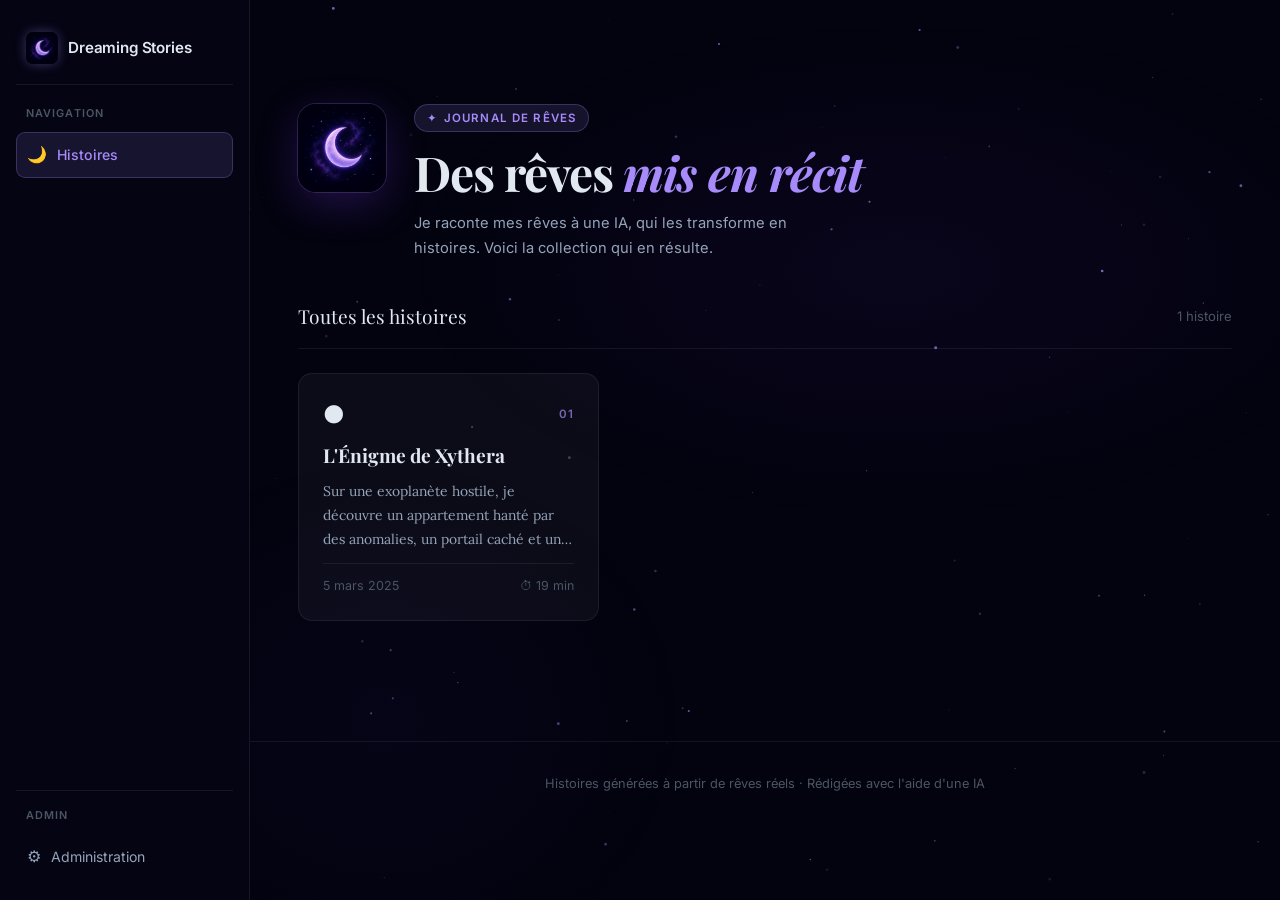
<file: index.html>
<!-- Dreaming Stories — Auteur : Aurélien Moote - Moo - 2026 — Licence MIT -->
<!DOCTYPE html>
<html lang="fr">
<head>
  <meta charset="UTF-8">
  <meta name="viewport" content="width=device-width, initial-scale=1.0">
  <title>Dreaming Stories</title>
  <meta name="description" content="Des rêves racontés à une IA, transformés en histoires. Une collection personnelle de récits oniriques.">
  <meta property="og:title" content="Dreaming Stories">
  <meta property="og:description" content="Des rêves racontés à une IA, transformés en histoires.">
  <meta property="og:type" content="website">
  <meta property="og:image" content="assets/icon.jpg">
  <link rel="icon" type="image/jpeg" href="assets/icon.jpg">
  <link rel="apple-touch-icon" href="assets/icon.jpg">
  <link rel="preconnect" href="https://fonts.googleapis.com">
  <link rel="preconnect" href="https://fonts.gstatic.com" crossorigin>
  <link href="https://fonts.googleapis.com/css2?family=Playfair+Display:ital,wght@0,700;1,400&family=Lora:ital@0;1&family=Inter:wght@300;400;500;600&display=swap" rel="stylesheet">
  <link rel="stylesheet" href="css/style.css">
</head>
<body>
  <canvas id="stars" aria-hidden="true"></canvas>

  <div class="app">
    <!-- Sidebar (desktop) -->
    <aside class="sidebar" role="navigation" aria-label="Navigation principale">
      <div class="sidebar-logo">
        <img src="assets/icon.jpg" alt="" class="sidebar-logo-img" aria-hidden="true">
        <span class="sidebar-logo-text">Dreaming Stories</span>
      </div>

      <span class="sidebar-section">Navigation</span>
      <a href="index.html" class="sidebar-link active">
        <span class="link-icon">🌙</span> Histoires
      </a>

      <div class="sidebar-spacer"></div>

      <div class="sidebar-footer">
        <span class="sidebar-section" style="padding-top:0">Admin</span>
        <a href="admin.html" class="sidebar-link">
          <span class="link-icon">⚙️</span> Administration
        </a>
      </div>
    </aside>

    <!-- Main -->
    <div class="app-main">
      <!-- Mobile header -->
      <header class="mobile-header" role="banner">
        <a href="index.html" class="mobile-logo">
          <img src="assets/icon.jpg" alt="" class="mobile-logo-img">
          <span class="mobile-logo-text">Dreaming Stories</span>
        </a>
      </header>

      <main>
        <div class="page-content">
          <div class="hero">
            <img src="assets/icon.jpg" alt="Lune de Dreaming Stories" class="hero-icon">
            <div class="hero-text">
              <div class="hero-tag"><span aria-hidden="true">✦</span> Journal de rêves</div>
              <h1>Des rêves <em>mis en récit</em></h1>
              <p class="hero-desc">Je raconte mes rêves à une IA, qui les transforme en histoires. Voici la collection qui en résulte.</p>
            </div>
          </div>

          <div class="section-header">
            <h2 class="section-title">Toutes les histoires</h2>
            <span class="story-count" id="story-count" aria-live="polite"></span>
          </div>

          <div class="stories-grid" id="stories-grid" role="list">
            <div class="loading" role="status">Chargement des histoires…</div>
          </div>
        </div>
      </main>

      <footer role="contentinfo">
        <p>Histoires générées à partir de rêves réels &middot; Rédigées avec l'aide d'une IA</p>
      </footer>
    </div>

    <!-- Bottom nav (mobile) -->
    <nav class="bottom-nav" role="navigation" aria-label="Navigation mobile">
      <a href="index.html" class="bottom-nav-item active">
        <span class="bottom-nav-icon">🌙</span>
        <span>Histoires</span>
      </a>
      <a href="admin.html" class="bottom-nav-item">
        <span class="bottom-nav-icon">⚙️</span>
        <span>Admin</span>
      </a>
    </nav>
  </div>

  <script src="js/app.js"></script>
</body>
</html>
</file>
<file: css/style.css>
/* ===== VARIABLES & RESET ===== */
:root {
  --bg: #03030f;
  --bg2: #07071a;
  --sidebar-bg: rgba(5, 5, 20, 0.97);
  --card: rgba(255, 255, 255, 0.04);
  --card-hover: rgba(167, 139, 250, 0.07);
  --purple: #7c3aed;
  --purple-mid: #6d28d9;
  --accent: #a78bfa;
  --accent-soft: rgba(167, 139, 250, 0.12);
  --text: #e2e8f0;
  --text-muted: #94a3b8;
  --text-dim: #4b5563;
  --border: rgba(255, 255, 255, 0.07);
  --border-accent: rgba(167, 139, 250, 0.25);
  --radius: 14px;
  --sidebar-w: 250px;
  --bottom-nav-h: 64px;
  --transition: 0.2s cubic-bezier(0.4, 0, 0.2, 1);
}

*, *::before, *::after { box-sizing: border-box; margin: 0; padding: 0; }
html { scroll-behavior: smooth; }
body {
  font-family: 'Inter', system-ui, sans-serif;
  background: var(--bg);
  color: var(--text);
  min-height: 100vh;
  overflow-x: hidden;
  line-height: 1.6;
  -webkit-font-smoothing: antialiased;
}

/* ===== STAR CANVAS ===== */
#stars {
  position: fixed;
  inset: 0;
  pointer-events: none;
  z-index: 0;
}

body::before {
  content: '';
  position: fixed;
  inset: 0;
  background:
    radial-gradient(ellipse 55% 40% at 70% 30%, rgba(124, 58, 237, 0.06) 0%, transparent 70%),
    radial-gradient(ellipse 40% 50% at 30% 80%, rgba(79, 70, 229, 0.04) 0%, transparent 60%);
  pointer-events: none;
  z-index: 0;
}

/* ===== APP SHELL ===== */
.app {
  display: flex;
  min-height: 100vh;
  position: relative;
}

/* ===== SIDEBAR (desktop) ===== */
.sidebar {
  width: var(--sidebar-w);
  flex-shrink: 0;
  position: fixed;
  left: 0; top: 0; bottom: 0;
  z-index: 50;
  display: flex;
  flex-direction: column;
  background: var(--sidebar-bg);
  border-right: 1px solid var(--border);
  backdrop-filter: blur(24px);
  -webkit-backdrop-filter: blur(24px);
  padding: 24px 16px 20px;
  gap: 4px;
}

.sidebar-logo {
  display: flex;
  align-items: center;
  gap: 10px;
  padding: 8px 10px 20px;
  margin-bottom: 4px;
  border-bottom: 1px solid var(--border);
}

.sidebar-logo-img {
  width: 32px;
  height: 32px;
  object-fit: cover;
  border-radius: 7px;
  box-shadow: 0 0 12px rgba(167, 139, 250, 0.35);
  flex-shrink: 0;
}

.sidebar-logo-text {
  font-size: 0.95rem;
  font-weight: 600;
  color: var(--text);
  letter-spacing: -0.01em;
  white-space: nowrap;
}

.sidebar-section {
  font-size: 0.68rem;
  font-weight: 600;
  letter-spacing: 0.1em;
  text-transform: uppercase;
  color: var(--text-dim);
  padding: 12px 10px 6px;
}

.sidebar-link {
  display: flex;
  align-items: center;
  gap: 10px;
  padding: 9px 10px;
  border-radius: 9px;
  color: var(--text-muted);
  text-decoration: none;
  font-size: 0.88rem;
  font-weight: 400;
  transition: all var(--transition);
  border: 1px solid transparent;
}

.sidebar-link .link-icon { font-size: 1rem; flex-shrink: 0; }

.sidebar-link:hover {
  background: var(--accent-soft);
  color: var(--text);
}

.sidebar-link.active {
  background: var(--accent-soft);
  color: var(--accent);
  border-color: var(--border-accent);
  font-weight: 500;
}

.sidebar-spacer { flex: 1; }

.sidebar-footer {
  padding-top: 16px;
  border-top: 1px solid var(--border);
  display: flex;
  flex-direction: column;
  gap: 4px;
}

/* ===== MAIN AREA ===== */
.app-main {
  flex: 1;
  margin-left: var(--sidebar-w);
  min-height: 100vh;
  position: relative;
  z-index: 1;
}

/* ===== MOBILE HEADER ===== */
.mobile-header {
  display: none;
  align-items: center;
  justify-content: space-between;
  padding: 14px 20px;
  position: sticky;
  top: 0;
  z-index: 40;
  background: rgba(3, 3, 15, 0.95);
  backdrop-filter: blur(16px);
  -webkit-backdrop-filter: blur(16px);
  border-bottom: 1px solid var(--border);
}

.mobile-logo {
  display: flex;
  align-items: center;
  gap: 9px;
  text-decoration: none;
  color: var(--text);
}

.mobile-logo-img {
  width: 28px;
  height: 28px;
  object-fit: cover;
  border-radius: 6px;
}

.mobile-logo-text {
  font-size: 0.95rem;
  font-weight: 600;
  letter-spacing: -0.01em;
}

/* ===== BOTTOM NAV (mobile) ===== */
.bottom-nav {
  display: none;
  position: fixed;
  bottom: 0; left: 0; right: 0;
  height: var(--bottom-nav-h);
  background: rgba(5, 5, 20, 0.98);
  border-top: 1px solid var(--border);
  backdrop-filter: blur(20px);
  -webkit-backdrop-filter: blur(20px);
  z-index: 50;
  align-items: stretch;
}

.bottom-nav-item {
  flex: 1;
  display: flex;
  flex-direction: column;
  align-items: center;
  justify-content: center;
  gap: 4px;
  text-decoration: none;
  color: var(--text-dim);
  font-size: 0.68rem;
  font-weight: 500;
  letter-spacing: 0.03em;
  transition: color var(--transition);
}

.bottom-nav-item.active { color: var(--accent); }
.bottom-nav-item:hover { color: var(--text-muted); }
.bottom-nav-icon { font-size: 1.3rem; line-height: 1; }

/* ===== PAGE CONTENT WRAPPER ===== */
.page-content {
  padding: 48px 48px 80px;
  max-width: 1100px;
}

.page-content.prose {
  max-width: 700px;
  padding: 40px 48px 80px;
}

/* ===== HERO ===== */
.hero {
  padding: 56px 0 40px;
  display: flex;
  align-items: flex-start;
  gap: 28px;
}

.hero-icon {
  width: 88px;
  height: 88px;
  object-fit: cover;
  border-radius: 18px;
  box-shadow: 0 0 0 1px rgba(167,139,250,0.2), 0 12px 40px rgba(124,58,237,0.25);
  flex-shrink: 0;
  animation: float 5s ease-in-out infinite;
}

.hero-text {}

.hero-tag {
  display: inline-flex;
  align-items: center;
  gap: 6px;
  font-size: 0.72rem;
  font-weight: 600;
  letter-spacing: 0.1em;
  text-transform: uppercase;
  color: var(--accent);
  background: var(--accent-soft);
  border: 1px solid var(--border-accent);
  border-radius: 100px;
  padding: 4px 12px;
  margin-bottom: 14px;
}

.hero h1 {
  font-family: 'Playfair Display', Georgia, serif;
  font-size: clamp(2rem, 4vw, 3rem);
  font-weight: 700;
  line-height: 1.1;
  letter-spacing: -0.02em;
  color: var(--text);
  margin-bottom: 12px;
}

.hero h1 em {
  font-style: italic;
  color: var(--accent);
}

.hero-desc {
  font-size: 0.92rem;
  color: var(--text-muted);
  line-height: 1.7;
  max-width: 420px;
}

/* ===== SECTION HEADER ===== */
.section-header {
  display: flex;
  align-items: center;
  justify-content: space-between;
  margin-bottom: 24px;
  padding-bottom: 16px;
  border-bottom: 1px solid var(--border);
}

.section-title {
  font-family: 'Playfair Display', Georgia, serif;
  font-size: 1.2rem;
  font-weight: 400;
  color: var(--text);
}

.story-count { font-size: 0.82rem; color: var(--text-dim); }

/* ===== STORY GRID ===== */
.stories-grid {
  display: grid;
  grid-template-columns: repeat(auto-fill, minmax(300px, 1fr));
  gap: 16px;
}

/* ===== STORY CARD ===== */
.story-card {
  background: var(--card);
  border: 1px solid var(--border);
  border-radius: var(--radius);
  padding: 24px;
  text-decoration: none;
  color: inherit;
  display: flex;
  flex-direction: column;
  gap: 12px;
  position: relative;
  overflow: hidden;
  transition: all var(--transition);
  cursor: pointer;
}

.story-card:hover {
  border-color: var(--border-accent);
  background: var(--card-hover);
  transform: translateY(-2px);
  box-shadow: 0 12px 40px rgba(124,58,237,0.12);
}

.card-top {
  display: flex;
  align-items: center;
  justify-content: space-between;
}

.card-moon { font-size: 1.3rem; }
.card-number { font-size: 0.72rem; font-weight: 600; color: var(--accent); letter-spacing: 0.08em; opacity: 0.7; }

.card-title {
  font-family: 'Playfair Display', Georgia, serif;
  font-size: 1.2rem;
  font-weight: 700;
  line-height: 1.3;
  color: var(--text);
  transition: color var(--transition);
}

.story-card:hover .card-title { color: var(--accent); }

.card-excerpt {
  font-family: 'Lora', Georgia, serif;
  font-size: 0.87rem;
  color: var(--text-muted);
  line-height: 1.7;
  display: -webkit-box;
  -webkit-line-clamp: 3;
  -webkit-box-orient: vertical;
  overflow: hidden;
  flex: 1;
}

.card-meta {
  display: flex;
  align-items: center;
  justify-content: space-between;
  padding-top: 12px;
  border-top: 1px solid var(--border);
  font-size: 0.78rem;
  color: var(--text-dim);
}

/* ===== EMPTY & LOADING ===== */
.empty-state {
  grid-column: 1/-1;
  text-align: center;
  padding: 60px 24px;
  color: var(--text-dim);
}
.empty-state .moon-big { font-size: 2.5rem; display: block; margin-bottom: 12px; }

.loading {
  grid-column: 1/-1;
  text-align: center;
  padding: 60px;
  color: var(--text-dim);
  font-size: 0.88rem;
  animation: pulse 1.5s ease-in-out infinite;
}
@keyframes pulse { 0%,100%{opacity:.3} 50%{opacity:1} }

/* ===== STORY READER ===== */
.reading-progress {
  position: fixed;
  top: 0; left: 0;
  height: 2px;
  background: linear-gradient(90deg, var(--purple), var(--accent));
  z-index: 100;
  transition: width 0.1s linear;
}

.story-back {
  display: inline-flex;
  align-items: center;
  gap: 7px;
  color: var(--text-muted);
  text-decoration: none;
  font-size: 0.85rem;
  padding: 6px 0;
  transition: color var(--transition);
  margin-bottom: 40px;
}
.story-back:hover { color: var(--accent); }

.story-header { margin-bottom: 48px; }

.story-moon {
  font-size: 2.2rem;
  display: block;
  margin-bottom: 20px;
  animation: float 5s ease-in-out infinite;
}

.story-title {
  font-family: 'Playfair Display', Georgia, serif;
  font-size: clamp(1.8rem, 4vw, 2.8rem);
  font-weight: 700;
  line-height: 1.15;
  letter-spacing: -0.02em;
  color: var(--text);
  margin-bottom: 16px;
}

.story-meta {
  display: flex;
  align-items: center;
  gap: 16px;
  font-size: 0.82rem;
  color: var(--text-dim);
  flex-wrap: wrap;
}

.story-divider {
  width: 48px;
  height: 1px;
  background: linear-gradient(90deg, transparent, var(--accent), transparent);
  margin: 40px 0;
}

.story-content {
  font-family: 'Lora', Georgia, serif;
  font-size: 1.1rem;
  line-height: 1.85;
  color: #cbd5e1;
}
.story-content p { margin-bottom: 1.7em; }
.story-content h2, .story-content h3 {
  font-family: 'Playfair Display', Georgia, serif;
  color: var(--text);
  margin: 2em 0 0.7em;
  font-weight: 700;
  line-height: 1.2;
}
.story-content h2 { font-size: 1.4rem; }
.story-content h3 { font-size: 1.15rem; }
.story-content strong { color: var(--text); font-weight: 600; }
.story-content em { font-style: italic; color: #d1d5db; }
.story-content blockquote {
  border-left: 3px solid var(--accent);
  padding: 4px 0 4px 20px;
  margin: 1.5em 0;
  color: var(--text-muted);
  font-style: italic;
}
.story-content hr {
  border: none;
  border-top: 1px solid var(--border);
  margin: 2em 0;
}
.story-content p:first-child::first-letter {
  font-family: 'Playfair Display', Georgia, serif;
  font-size: 3.2em;
  font-weight: 700;
  color: var(--accent);
  float: left;
  line-height: 0.8;
  margin: 0.05em 0.1em 0 0;
}

.story-end {
  text-align: center;
  padding: 48px 0 0;
  color: var(--text-dim);
  font-size: 1.1rem;
  letter-spacing: 0.3em;
}

.story-nav {
  display: flex;
  justify-content: space-between;
  margin-top: 56px;
  padding-top: 32px;
  border-top: 1px solid var(--border);
  gap: 16px;
}

/* ===== FOOTER ===== */
footer {
  text-align: center;
  padding: 32px 24px;
  color: var(--text-dim);
  font-size: 0.8rem;
  border-top: 1px solid var(--border);
  margin-top: 40px;
}

/* ===== ANIMATIONS ===== */
@keyframes float {
  0%,100% { transform: translateY(0); }
  50% { transform: translateY(-6px); }
}

/* ===========================
   ADMIN
   =========================== */
.admin-body {}

/* Password gate */
.password-gate {
  position: fixed;
  inset: 0;
  background: var(--bg);
  z-index: 1000;
  display: flex;
  align-items: center;
  justify-content: center;
  padding: 24px;
}

.password-card {
  background: rgba(255,255,255,0.04);
  border: 1px solid var(--border-accent);
  border-radius: 20px;
  padding: 44px 40px;
  max-width: 360px;
  width: 100%;
  text-align: center;
  box-shadow: 0 40px 80px rgba(124,58,237,0.15);
  animation: fadeUp 0.35s ease;
}

.password-card-img {
  width: 64px;
  height: 64px;
  object-fit: cover;
  border-radius: 14px;
  margin: 0 auto 20px;
  display: block;
  box-shadow: 0 8px 24px rgba(124,58,237,0.3);
}

.password-card h2 {
  font-family: 'Playfair Display', Georgia, serif;
  font-size: 1.4rem;
  color: var(--text);
  margin-bottom: 6px;
}

.password-card p { color: var(--text-muted); font-size: 0.87rem; margin-bottom: 28px; line-height: 1.5; }

/* Admin layout */
#admin-content { display: none; }

.admin-toolbar {
  display: flex;
  align-items: center;
  justify-content: space-between;
  gap: 12px;
  margin-bottom: 24px;
  flex-wrap: wrap;
}

.admin-toolbar-title {
  font-family: 'Playfair Display', Georgia, serif;
  font-size: 1.4rem;
  color: var(--text);
  font-weight: 400;
}

.admin-toolbar-actions { display: flex; gap: 8px; align-items: center; flex-wrap: wrap; }

/* Story list */
.admin-stories { display: flex; flex-direction: column; gap: 10px; }

.admin-story-row {
  background: var(--card);
  border: 1px solid var(--border);
  border-radius: 11px;
  padding: 16px 20px;
  display: flex;
  align-items: center;
  gap: 14px;
  transition: all var(--transition);
}
.admin-story-row:hover { border-color: var(--border-accent); background: var(--card-hover); }

.admin-story-moon { font-size: 1.1rem; flex-shrink: 0; }

.admin-story-info { flex: 1; min-width: 0; }
.admin-story-title {
  font-family: 'Playfair Display', Georgia, serif;
  font-size: 1rem;
  color: var(--text);
  margin-bottom: 3px;
  white-space: nowrap;
  overflow: hidden;
  text-overflow: ellipsis;
}
.admin-story-date { font-size: 0.77rem; color: var(--text-dim); }
.admin-story-actions { display: flex; gap: 8px; flex-shrink: 0; }

/* PAT setup */
.pat-info {
  background: rgba(167,139,250,0.06);
  border: 1px solid var(--border-accent);
  border-radius: 10px;
  padding: 14px 16px;
  font-size: 0.83rem;
  color: var(--text-muted);
  line-height: 1.6;
}
.pat-info a { color: var(--accent); text-decoration: none; }
.pat-info a:hover { text-decoration: underline; }

.pat-status {
  display: flex;
  align-items: center;
  gap: 8px;
  font-size: 0.83rem;
  padding: 8px 12px;
  border-radius: 8px;
}
.pat-status.ok { background: rgba(52,211,153,0.08); color: #34d399; border: 1px solid rgba(52,211,153,0.2); }
.pat-status.missing { background: rgba(251,191,36,0.08); color: #fbbf24; border: 1px solid rgba(251,191,36,0.2); }

/* ===== SHARED COMPONENTS ===== */

/* Buttons */
.btn {
  display: inline-flex;
  align-items: center;
  justify-content: center;
  gap: 7px;
  padding: 10px 18px;
  border-radius: 9px;
  border: none;
  cursor: pointer;
  font-size: 0.87rem;
  font-weight: 500;
  font-family: 'Inter', system-ui, sans-serif;
  transition: all var(--transition);
  text-decoration: none;
  letter-spacing: 0.01em;
  white-space: nowrap;
}
.btn-primary {
  background: linear-gradient(135deg, var(--purple) 0%, var(--purple-mid) 100%);
  color: white;
  box-shadow: 0 4px 16px rgba(124,58,237,0.3);
}
.btn-primary:hover { transform: translateY(-1px); box-shadow: 0 6px 24px rgba(124,58,237,0.4); }
.btn-primary:active { transform: translateY(0); }
.btn-primary:disabled { opacity: 0.5; cursor: not-allowed; transform: none; }

.btn-secondary {
  background: rgba(255,255,255,0.05);
  color: var(--text-muted);
  border: 1px solid var(--border);
}
.btn-secondary:hover { background: rgba(255,255,255,0.09); color: var(--text); }

.btn-danger {
  background: rgba(239,68,68,0.1);
  color: #f87171;
  border: 1px solid rgba(239,68,68,0.2);
}
.btn-danger:hover { background: rgba(239,68,68,0.18); }

.btn-ghost {
  background: transparent;
  color: var(--text-dim);
  padding: 8px;
}
.btn-ghost:hover { color: var(--accent); background: var(--accent-soft); }

.btn-small { padding: 6px 12px; font-size: 0.78rem; border-radius: 7px; }

/* Input fields */
.input-field, input[type="text"], input[type="date"], input[type="number"], input[type="password"], textarea, select {
  width: 100%;
  min-width: 0;
  background: rgba(255,255,255,0.04);
  border: 1px solid var(--border);
  border-radius: 9px;
  padding: 11px 14px;
  font-size: 0.9rem;
  color: var(--text);
  font-family: 'Inter', system-ui, sans-serif;
  outline: none;
  transition: all var(--transition);
  resize: vertical;
}
.input-field:focus, input[type="text"]:focus, input[type="date"]:focus,
input[type="number"]:focus, input[type="password"]:focus, textarea:focus, select:focus {
  border-color: var(--border-accent);
  background: rgba(167,139,250,0.04);
  box-shadow: 0 0 0 3px rgba(124,58,237,0.1);
}
.input-field.error { border-color: #ef4444; animation: shake 0.4s ease; }
.input-field.center { text-align: center; letter-spacing: 0.25em; font-size: 1rem; }

textarea { min-height: 100px; line-height: 1.6; }
textarea.content-area { min-height: 260px; font-size: 0.88rem; }

/* Form */
.form-group { display: flex; flex-direction: column; gap: 7px; }
.form-row { display: grid; grid-template-columns: 1fr 1fr; gap: 14px; }
.form-row > * { min-width: 0; }
label {
  font-size: 0.75rem;
  font-weight: 600;
  color: var(--text-muted);
  letter-spacing: 0.05em;
  text-transform: uppercase;
}
.char-count { font-size: 0.73rem; color: var(--text-dim); text-align: right; }
.hint { font-size: 0.76rem; color: var(--text-dim); line-height: 1.5; }

/* Modal */
.modal-overlay {
  position: fixed;
  inset: 0;
  background: rgba(3,3,15,0.82);
  backdrop-filter: blur(8px);
  -webkit-backdrop-filter: blur(8px);
  z-index: 200;
  display: flex;
  align-items: flex-start;
  justify-content: center;
  padding: 20px;
  overflow-y: auto;
  animation: fadeIn 0.18s ease;
}

.modal {
  background: #0a0820;
  border: 1px solid var(--border-accent);
  border-radius: 18px;
  width: 100%;
  max-width: 720px;
  margin: auto;
  box-shadow: 0 40px 80px rgba(0,0,0,0.6);
  animation: slideDown 0.25s cubic-bezier(0.4,0,0.2,1);
}

.modal-header {
  display: flex;
  align-items: center;
  justify-content: space-between;
  padding: 22px 26px;
  border-bottom: 1px solid var(--border);
}
.modal-title { font-family: 'Playfair Display', Georgia, serif; font-size: 1.15rem; color: var(--text); }
.modal-body { padding: 24px 26px; display: flex; flex-direction: column; gap: 18px; }
.modal-footer {
  padding: 18px 26px;
  border-top: 1px solid var(--border);
  display: flex;
  justify-content: flex-end;
  gap: 10px;
  flex-wrap: wrap;
}

/* Confirm */
.confirm-overlay {
  position: fixed;
  inset: 0;
  background: rgba(3,3,15,0.8);
  z-index: 300;
  display: flex;
  align-items: center;
  justify-content: center;
  padding: 24px;
  animation: fadeIn 0.18s ease;
}
.confirm-box {
  background: #0a0820;
  border: 1px solid rgba(239,68,68,0.25);
  border-radius: 16px;
  padding: 28px;
  max-width: 340px;
  width: 100%;
  text-align: center;
}
.confirm-box h3 { color: var(--text); margin-bottom: 10px; font-size: 1rem; }
.confirm-box p { color: var(--text-muted); font-size: 0.85rem; margin-bottom: 20px; line-height: 1.6; }
.confirm-actions { display: flex; gap: 10px; }
.confirm-actions .btn { flex: 1; }

/* Preview */
.preview-content {
  font-family: 'Lora', Georgia, serif;
  font-size: 0.95rem;
  line-height: 1.8;
  color: #cbd5e1;
  max-height: 380px;
  overflow-y: auto;
  padding: 18px;
  background: rgba(0,0,0,0.2);
  border-radius: 9px;
  border: 1px solid var(--border);
}
.preview-content p { margin-bottom: 1.4em; }

/* Toast */
.toast {
  position: fixed;
  bottom: calc(var(--bottom-nav-h) + 12px);
  right: 20px;
  background: rgba(10,8,32,0.97);
  border: 1px solid var(--border-accent);
  border-radius: 11px;
  padding: 12px 18px;
  color: var(--text);
  font-size: 0.85rem;
  z-index: 9999;
  box-shadow: 0 16px 40px rgba(0,0,0,0.4);
  display: flex;
  align-items: center;
  gap: 9px;
  animation: toastIn 0.25s cubic-bezier(0.4,0,0.2,1);
  max-width: 300px;
}
.toast.hide { animation: toastOut 0.25s ease forwards; }
.toast.success { border-color: rgba(52,211,153,0.3); }
.toast.error { border-color: rgba(239,68,68,0.3); }

/* 404 */
.page-404 {
  display: flex;
  align-items: center;
  justify-content: center;
  min-height: 100vh;
  text-align: center;
  padding: 24px;
  position: relative;
  z-index: 1;
}
.page-404 .moon-huge { font-size: 3.5rem; display: block; margin-bottom: 20px; }
.page-404 h1 { font-family: 'Playfair Display', Georgia, serif; font-size: 1.8rem; margin-bottom: 12px; }
.page-404 p { color: var(--text-muted); margin-bottom: 28px; }

/* ===== ANIMATIONS ===== */
@keyframes fadeUp { from{opacity:0;transform:translateY(16px)} to{opacity:1;transform:translateY(0)} }
@keyframes fadeIn { from{opacity:0} to{opacity:1} }
@keyframes slideDown { from{opacity:0;transform:translateY(-16px) scale(0.98)} to{opacity:1;transform:translateY(0) scale(1)} }
@keyframes toastIn { from{opacity:0;transform:translateX(16px)} to{opacity:1;transform:translateX(0)} }
@keyframes toastOut { to{opacity:0;transform:translateX(16px)} }
@keyframes shake { 0%,100%{transform:translateX(0)} 20%{transform:translateX(-7px)} 40%{transform:translateX(7px)} 60%{transform:translateX(-4px)} 80%{transform:translateX(4px)} }

/* ===== RESPONSIVE ===== */
@media (max-width: 900px) {
  .sidebar { display: none; }
  .app-main { margin-left: 0; }
  .bottom-nav { display: flex; }
  .mobile-header { display: flex; }
  .app-main { padding-bottom: var(--bottom-nav-h); }

  /* Empêche le zoom automatique iOS sur les champs de saisie */
  input, textarea, select, .input-field {
    font-size: 16px !important;
  }

  /* Corrige le débordement du champ date sur iOS */
  input[type="date"] {
    -webkit-appearance: none;
    appearance: none;
    width: 100% !important;
    min-width: 0 !important;
    max-width: 100% !important;
    box-sizing: border-box !important;
  }

  .modal {
    width: calc(100vw - 32px);
    max-width: calc(100vw - 32px);
  }

  .modal-body, .form-group, .form-row {
    max-width: 100%;
    overflow-x: hidden;
  }

  .page-content { padding: 24px 20px 60px; }
  .page-content.prose { padding: 20px 20px 60px; }

  .hero { padding: 20px 0 16px; }
  .hero-icon { display: none; }
  .hero h1 { font-size: 1.9rem; }

  .stories-grid { grid-template-columns: 1fr; }

  .form-row { grid-template-columns: 1fr !important; }
  .modal { width: calc(100vw - 32px); overflow: hidden; }
  .modal-body { overflow-x: hidden; }

  .modal { border-radius: 14px; }
  .modal-body { padding: 18px 20px; }
  .modal-header, .modal-footer { padding: 16px 20px; }

  .toast { bottom: calc(var(--bottom-nav-h) + 8px); right: 16px; left: 16px; max-width: none; }

  .story-title { font-size: 1.7rem; }
  .story-content { font-size: 1rem; }
  .admin-story-row { flex-wrap: wrap; }
  .admin-story-actions { width: 100%; justify-content: flex-end; }
  .admin-toolbar { flex-direction: column; align-items: flex-start; }
  .admin-toolbar-actions { width: 100%; justify-content: flex-end; }
}
</file>
